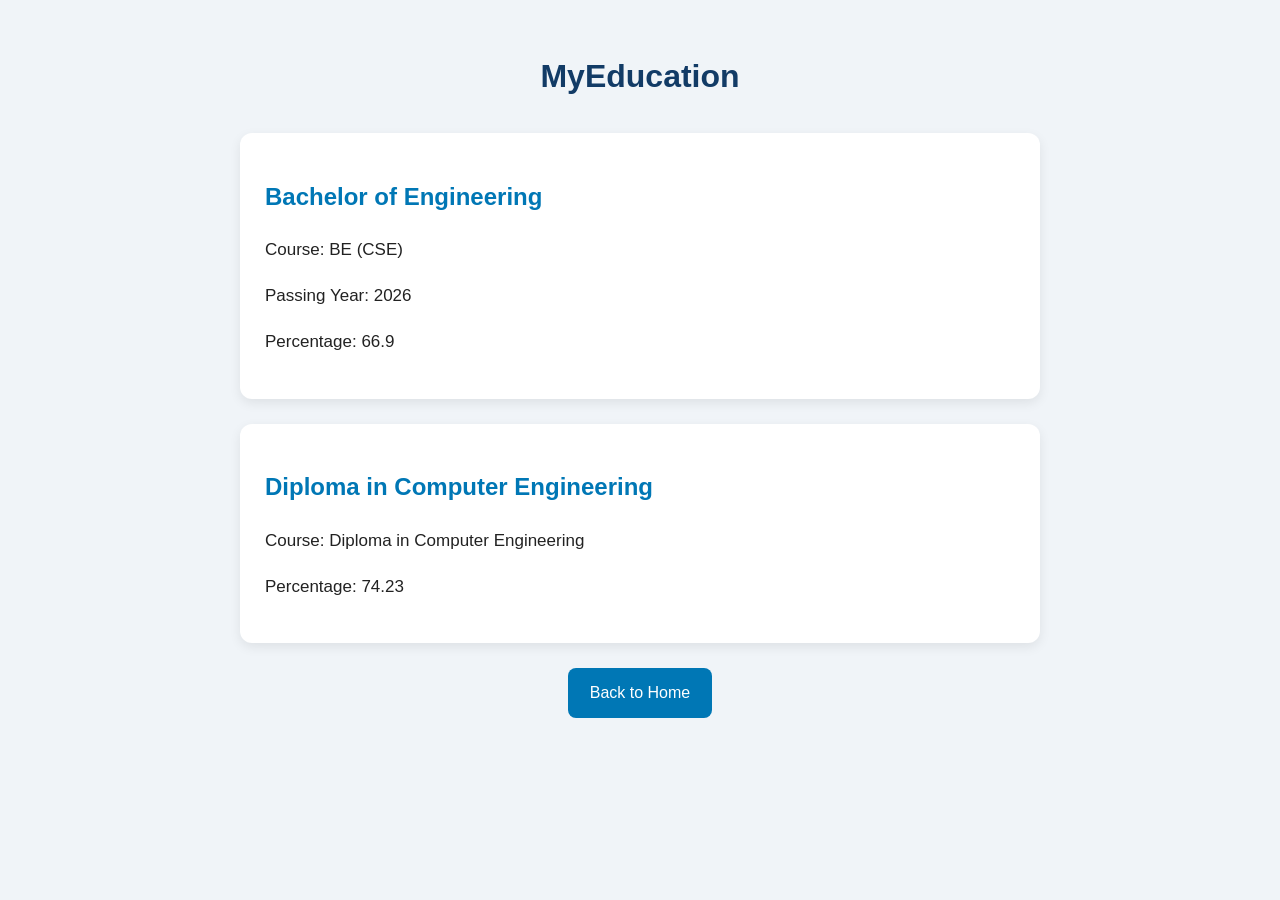
<file: education.html>
<!DOCTYPE html>
<html>
<head>
    <title>Educatio</title>
    <link rel ="stylesheet"href="style.css">
</head>

<body>
   <h1>MyEducation</h1> 
   <div class="education">
   <h2>Bachelor of Engineering</h2>
   <p> Course: BE (CSE)</p>
   <p>Passing Year: 2026</p>
   <p>Percentage: 66.9</p>
   </div>

   <div class="education">
   <h2>Diploma in Computer Engineering</h2>
    <p>Course: Diploma in Computer Engineering</p>
    <p>Percentage: 74.23</p>
    </div>

    <a href="index.html">Back to Home</a>
</body>
</html>
</file>
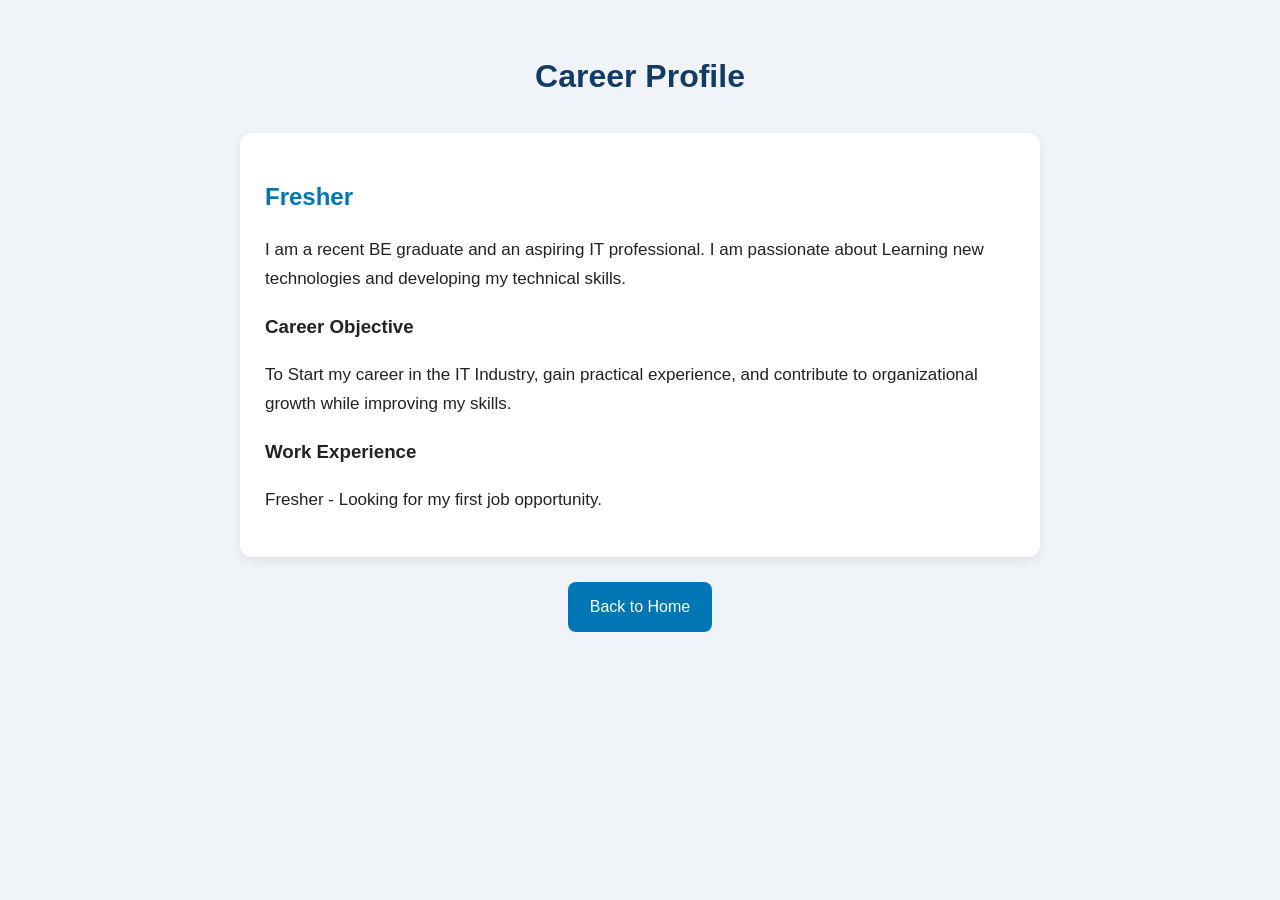
<file: experience.html>
<!DOCTYPE html>
<html>
<head>
    <title>Experience</title> 
    <link rel ="stylesheet"href="style.css">
</head>

<body>
   <h1>Career Profile</h1> 

   <div class="experience">
    <h2>Fresher</h2>
    
    <p> I am a recent BE graduate and an aspiring IT professional. I am passionate about Learning new technologies and developing my technical skills. </p>

   <h3>Career Objective</h3>

   <p> To Start my career in the IT Industry, gain practical experience, and contribute to organizational growth while improving my skills.</p>
<h3>Work Experience</h3>
<P>Fresher - Looking for my first job opportunity.</P>
</div>

    <a href="index.html">Back to Home</a>
</body>
</html>
</file>
<file: style.css>
/* General Styling */
* {
    box-sizing: border-box;
}

body {
    font-family: Arial, sans-serif;
    margin: 0;
    padding: 30px;
    background-color: #f0f4f8;
    color: #222;
    line-height: 1.6;
}

/* Main Headings */
h1 {
    text-align: center;
    color: #123b66;
    margin-bottom: 30px;
}

h2 {
    color: #0077b5;
}

/* Navigation Bar */
nav {
    text-align: center;
    margin-bottom: 40px;
}

nav a {
    display: inline-block;
    text-decoration: none;
    padding: 12px 20px;
    margin: 5px;
    border-radius: 8px;
    background-color: #0077b5;
    color: white;
    font-weight: bold;
    transition: 0.3s;
}

nav a:hover {
    background-color: #005582;
}

/* Profile Section */
.profile {
    display: flex;
    align-items: center;
    justify-content: center;
    gap: 30px;
    margin: 30px auto;
    max-width: 900px;
}

.profile img {
    width: 200px;
    height: 200px;
    border-radius: 50%;
    object-fit: cover;
    border: 4px solid white;
    box-shadow: 0 4px 12px rgba(0,0,0,0.15);
}

.intro h2 {
    font-size: 32px;
    color: #123b66;
}

.intro h3 {
    color: #0077b5;
}

/* Content Cards */
.about, .skills, .social-links,
.experience, .education, .project {
    background-color: white;
    padding: 25px;
    margin: 25px auto;
    max-width: 800px;
    border-radius: 12px;
    box-shadow: 0 4px 12px rgba(0,0,0,0.08);
}

/* Paragraph Styling */
.about p, .skills p, .experience p,
.education p, .project p {
    font-size: 17px;
    line-height: 1.7;
}

/* Social Links */
.social-links {
    text-align: center;
}

.social-links a {
    display: inline-block;
    background-color: #0077b5;
    color: white;
    text-decoration: none;
    padding: 12px 25px;
    margin: 10px;
    border-radius: 8px;
    font-weight: bold;
    transition: 0.3s;
}

.social-links a:hover {
    background-color: #005582;
}

/* Card Headings */
.experience h2, .education h2,
.project h2 {
    color: #0077b5;
}

/* Back to Home Link */
body > a {
    display: block;
    width: fit-content;
    margin: 25px auto;
    padding: 12px 22px;
    background-color: #0077b5;
    color: white;
    text-decoration: none;
    border-radius: 8px;
}

body > a:hover {
    background-color: #005582;
}

/* Mobile Responsive Design */
@media (max-width: 600px) {
    body {
        padding: 15px;
    }

    .profile {
        flex-direction: column;
        text-align: center;
    }

    .profile img {
        width: 160px;
        height: 160px;
    }

    .intro h2 {
        font-size: 26px;
    }

    nav a {
        padding: 10px 12px;
        margin: 3px;
    }

    .about, .skills, .social-links,
    .experience, .education, .project {
        padding: 18px;
        margin: 18px auto;
    }
}
.resume {
    max-width: 800px;
    margin: 40px auto;
    padding: 25px;
    background-color: white;
    border-radius: 10px;
    text-align: center;
}

.resume a {
    display: inline-block;
    text-decoration: none;
    padding: 10px 20px;
    background-color: #222;
    color: white;
    border-radius: 5px;
}

.resume a:hover {
    background-color: #555;
}
.contact {
    max-width: 800px;
    margin: 40px auto;
    padding: 25px;
    background-color: white;
    border-radius: 10px;
    text-align: center;
    box-shadow: 0 4px 10px rgba(0, 0, 0, 0.08);
}

.contact h2 {
    color: #0077b6;
}

.contact a {
    display: inline-block;
    text-decoration: none;
    padding: 10px 20px;
    background-color: #222;
    color: white;
    border-radius: 5px;
}

.contact a:hover {
    background-color: #555;
}
.project-card a {
    display: inline-block;
    text-decoration: none;
    padding: 8px 18px;
    background-color: #222;
    color: white;
    border-radius: 5px;
}

.project-card a:hover {
    background-color: #555;
}
.pages {
    text-align: center;
    margin: 40px 0;
}

.pages h3 {
    font-size: 24px;
    margin-bottom: 20px;
}

.pages a {
    display: inline-block;
    text-decoration: none;
    padding: 10px 20px;
    margin: 5px;
    border: 1px solid #333;
    border-radius: 5px;
}
footer {
    text-align: center;
    margin-top: 40px;
    padding: 15px;
}
.project-card {
    background-color: white;
    padding: 25px;
    margin: 25px auto;
    max-width: 800px;
    border-radius: 12px;
    box-shadow: 0 4px 12px rgba(0,0,0,0.08);
}

.project-card h2 {
    color: #0077b5;
}

.project-card p {
    font-size: 17px;
    line-height: 1.7;
}

.project-card a {
    display: inline-block;
    text-decoration: none;
    padding: 10px 20px;
    background-color: #222;
    color: white;
    border-radius: 5px;
    margin-top: 10px;
}

.project-card {
    background-color: white;
    padding: 25px;
    margin: 25px auto;
    max-width: 800px;
    border-radius: 12px;
    box-shadow: 0 4px 12px rgba(0,0,0,0.08);
    transition: 0.3s;
}

.project-card:hover {
    transform: translateY(-5px);
    box-shadow: 0 8px 20px rgba(0,0,0,0.15);
}

.project-card a:hover {
    background-color: #555;
}
.project-card img {
    width: 100%;
    max-width: 300px;
    height: 180px;
    object-fit: contain;
    display: block;
    margin: 0 auto 20px;
    border-radius: 10px;
}
</file>
